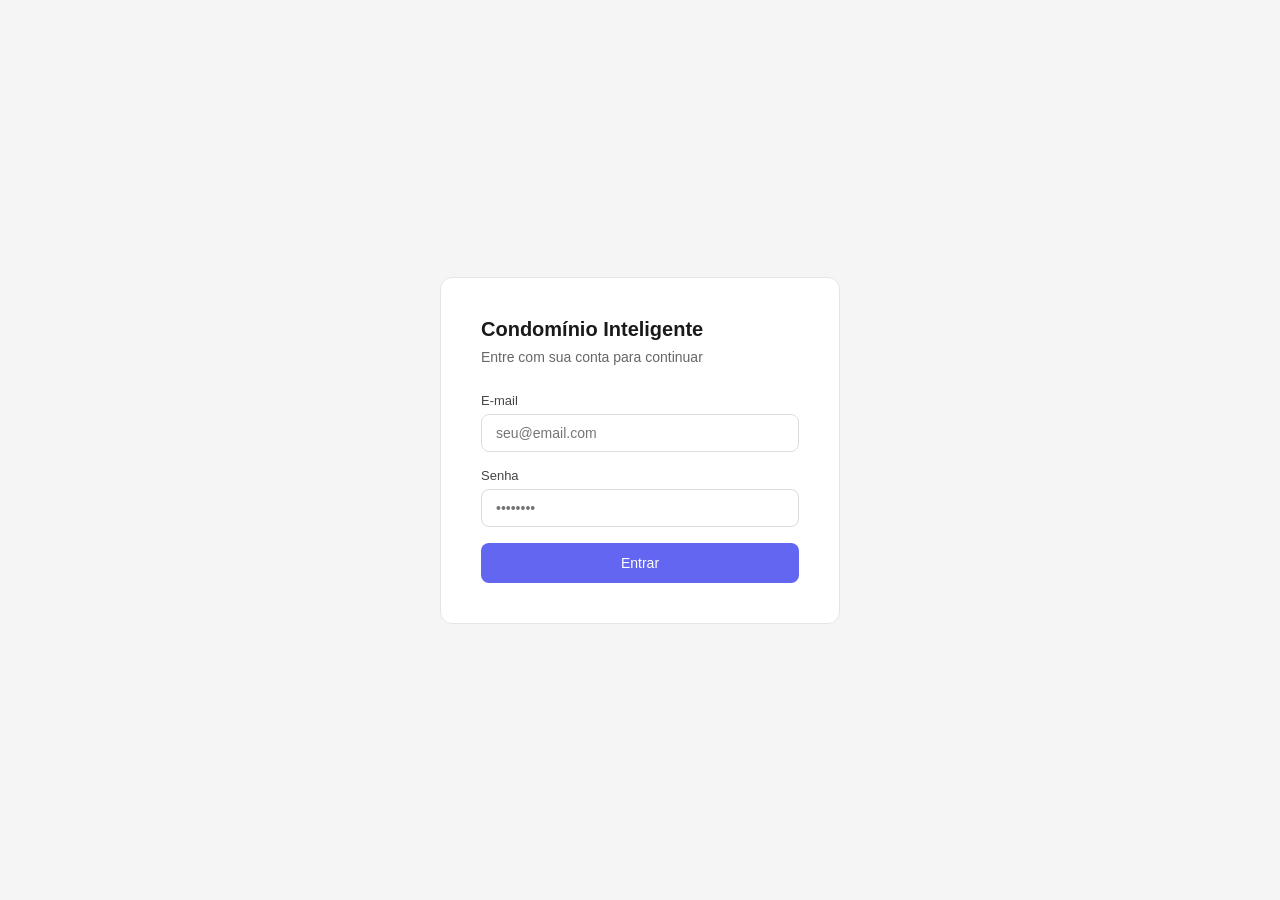
<file: index.html>
<!DOCTYPE html>
<html lang="pt-BR">
<head>
  <meta charset="UTF-8">
  <meta name="viewport" content="width=device-width, initial-scale=1.0">
  <title>Condomínio Inteligente</title>
  <link rel="stylesheet" href="css/style.css">
</head>
<body>
  <div class="auth-wrapper">
    <div class="auth-card">
      <h1>Condomínio Inteligente</h1>
      <p>Entre com sua conta para continuar</p>

      <div id="alert" class="alert alert-error" style="display:none"></div>

      <div class="field">
        <label>E-mail</label>
        <input type="email" id="email" placeholder="seu@email.com">
      </div>
      <div class="field">
        <label>Senha</label>
        <input type="password" id="senha" placeholder="••••••••">
      </div>
      <button class="btn btn-primary" id="btn-login">Entrar</button>
    </div>
  </div>

  <script type="module">
    import { login } from './js/auth.js'

    document.getElementById('btn-login').addEventListener('click', async () => {
      const email = document.getElementById('email').value
      const senha = document.getElementById('senha').value
      const alert = document.getElementById('alert')
      const btn = document.getElementById('btn-login')

      btn.disabled = true
      btn.textContent = 'Entrando...'
      alert.style.display = 'none'

      try {
        await login(email, senha)
      } catch (e) {
        alert.textContent = 'E-mail ou senha inválidos.'
        alert.style.display = 'block'
        btn.disabled = false
        btn.textContent = 'Entrar'
      }
    })
  </script>
</body>
</html>
</file>
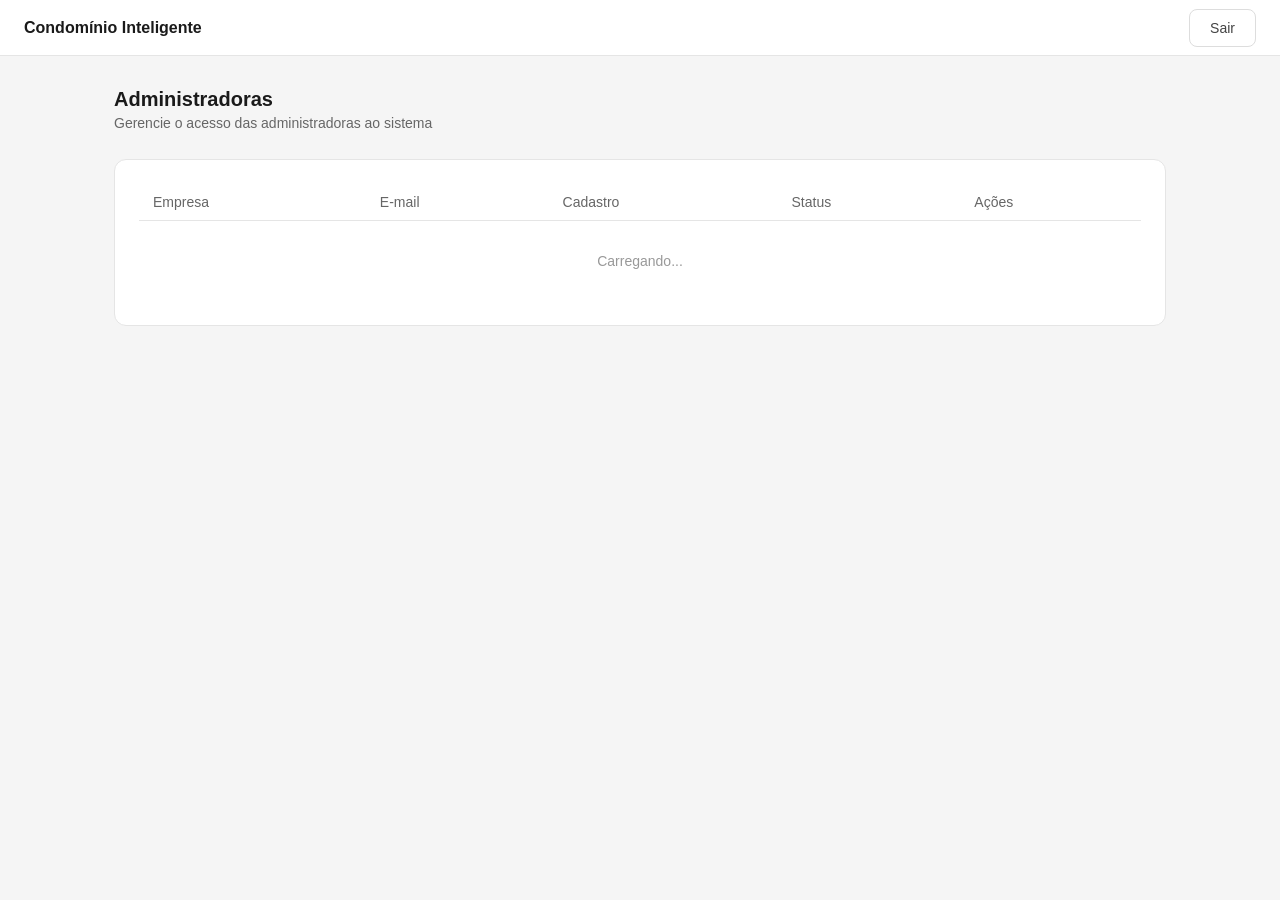
<file: super-admin.html>
<!DOCTYPE html>
<html lang="pt-BR">
<head>
  <meta charset="UTF-8">
  <meta name="viewport" content="width=device-width, initial-scale=1.0">
  <title>Super Admin — Condomínio Inteligente</title>
  <link rel="stylesheet" href="css/style.css">
</head>
<body>

  <nav class="navbar">
    <span class="navbar-brand">Condomínio Inteligente</span>
    <div style="display:flex;align-items:center;gap:16px;">
      <span id="user-nome" style="font-size:14px;color:#666"></span>
      <button class="btn btn-ghost" id="btn-logout">Sair</button>
    </div>
  </nav>

  <div class="container" style="padding-top:32px;">

    <div style="margin-bottom:28px;">
      <h2 style="font-size:20px;font-weight:600;">Administradoras</h2>
      <p style="color:#666;font-size:14px;margin-top:4px;">Gerencie o acesso das administradoras ao sistema</p>
    </div>

    <div class="card">
      <div id="alert" class="alert" style="display:none"></div>
      <table>
        <thead>
          <tr>
            <th>Empresa</th>
            <th>E-mail</th>
            <th>Cadastro</th>
            <th>Status</th>
            <th>Ações</th>
          </tr>
        </thead>
        <tbody id="tabela-admins">
          <tr><td colspan="5" style="color:#999;text-align:center;padding:32px">Carregando...</td></tr>
        </tbody>
      </table>
    </div>

  </div>

  <script type="module">
    import { requireRole, logout } from './js/auth.js'
    import { supabase } from './js/supabase.js'

    const user = await requireRole('super_admin')
    if (!user) return

    document.getElementById('user-nome').textContent = user.profile.nome || user.email
    document.getElementById('btn-logout').addEventListener('click', logout)

    async function carregarAdmins() {
      const { data, error } = await supabase
        .from('administradoras')
        .select(`
          id,
          nome_empresa,
          status,
          created_at,
          profiles ( email )
        `)
        .order('created_at', { ascending: false })

      const tbody = document.getElementById('tabela-admins')

      if (error || !data.length) {
        tbody.innerHTML = `<tr><td colspan="5" style="color:#999;text-align:center;padding:32px">Nenhuma administradora cadastrada ainda.</td></tr>`
        return
      }

      tbody.innerHTML = data.map(a => `
        <tr>
          <td style="font-weight:500">${a.nome_empresa}</td>
          <td style="color:#666">${a.profiles.email}</td>
          <td style="color:#666">${new Date(a.created_at).toLocaleDateString('pt-BR')}</td>
          <td><span class="badge badge-${a.status}">${a.status}</span></td>
          <td>
            <div style="display:flex;gap:8px;">
              ${a.status !== 'ativo' ? `<button class="btn btn-ghost" style="padding:6px 14px;font-size:13px;" onclick="alterarStatus('${a.id}', 'ativo')">Aprovar</button>` : ''}
              ${a.status !== 'bloqueado' ? `<button class="btn btn-danger" style="padding:6px 14px;font-size:13px;" onclick="alterarStatus('${a.id}', 'bloqueado')">Bloquear</button>` : ''}
            </div>
          </td>
        </tr>
      `).join('')
    }

    window.alterarStatus = async function(id, status) {
      const alert = document.getElementById('alert')
      const { error } = await supabase
        .from('administradoras')
        .update({ status })
        .eq('id', id)

      if (error) {
        alert.textContent = 'Erro ao atualizar status.'
        alert.className = 'alert alert-error'
        alert.style.display = 'block'
        return
      }

      alert.textContent = `Status atualizado para "${status}" com sucesso.`
      alert.className = 'alert alert-success'
      alert.style.display = 'block'
      setTimeout(() => alert.style.display = 'none', 3000)
      carregarAdmins()
    }

    carregarAdmins()
  </script>

</body>
</html>
</file>
<file: css/style.css>
* { box-sizing: border-box; margin: 0; padding: 0; }

body {
  font-family: -apple-system, BlinkMacSystemFont, 'Segoe UI', sans-serif;
  background: #f5f5f5;
  color: #1a1a1a;
  min-height: 100vh;
}

.container {
  max-width: 1100px;
  margin: 0 auto;
  padding: 0 24px;
}

/* Auth */
.auth-wrapper {
  min-height: 100vh;
  display: flex;
  align-items: center;
  justify-content: center;
}

.auth-card {
  background: white;
  border: 1px solid #e5e5e5;
  border-radius: 12px;
  padding: 40px;
  width: 100%;
  max-width: 400px;
}

.auth-card h1 {
  font-size: 20px;
  font-weight: 600;
  margin-bottom: 8px;
}

.auth-card p {
  color: #666;
  font-size: 14px;
  margin-bottom: 28px;
}

/* Forms */
.field { margin-bottom: 16px; }

.field label {
  display: block;
  font-size: 13px;
  font-weight: 500;
  margin-bottom: 6px;
  color: #444;
}

.field input, .field textarea, .field select {
  width: 100%;
  padding: 10px 14px;
  border: 1px solid #ddd;
  border-radius: 8px;
  font-size: 14px;
  outline: none;
  transition: border-color 0.2s;
}

.field input:focus, .field textarea:focus {
  border-color: #6366f1;
}

/* Buttons */
.btn {
  display: inline-flex;
  align-items: center;
  justify-content: center;
  gap: 8px;
  padding: 10px 20px;
  border-radius: 8px;
  font-size: 14px;
  font-weight: 500;
  cursor: pointer;
  border: none;
  transition: opacity 0.2s;
}

.btn:hover { opacity: 0.85; }
.btn:disabled { opacity: 0.5; cursor: not-allowed; }

.btn-primary { background: #6366f1; color: white; width: 100%; padding: 12px; }
.btn-danger  { background: #ef4444; color: white; }
.btn-ghost   { background: transparent; border: 1px solid #ddd; color: #444; }

/* Navbar */
.navbar {
  background: white;
  border-bottom: 1px solid #e5e5e5;
  padding: 0 24px;
  height: 56px;
  display: flex;
  align-items: center;
  justify-content: space-between;
}

.navbar-brand { font-weight: 600; font-size: 16px; }

/* Cards */
.card {
  background: white;
  border: 1px solid #e5e5e5;
  border-radius: 12px;
  padding: 24px;
}

/* Tabela */
table { width: 100%; border-collapse: collapse; font-size: 14px; }
th { text-align: left; padding: 10px 14px; font-weight: 500; color: #666; border-bottom: 1px solid #e5e5e5; }
td { padding: 12px 14px; border-bottom: 1px solid #f0f0f0; }
tr:last-child td { border-bottom: none; }

/* Badge de status */
.badge {
  display: inline-block;
  padding: 3px 10px;
  border-radius: 20px;
  font-size: 12px;
  font-weight: 500;
}
.badge-pendente  { background: #fef3c7; color: #92400e; }
.badge-ativo     { background: #d1fae5; color: #065f46; }
.badge-bloqueado { background: #fee2e2; color: #991b1b; }

/* Alert */
.alert {
  padding: 12px 16px;
  border-radius: 8px;
  font-size: 14px;
  margin-bottom: 16px;
}
.alert-error   { background: #fee2e2; color: #991b1b; }
.alert-success { background: #d1fae5; color: #065f46; }
</file>
